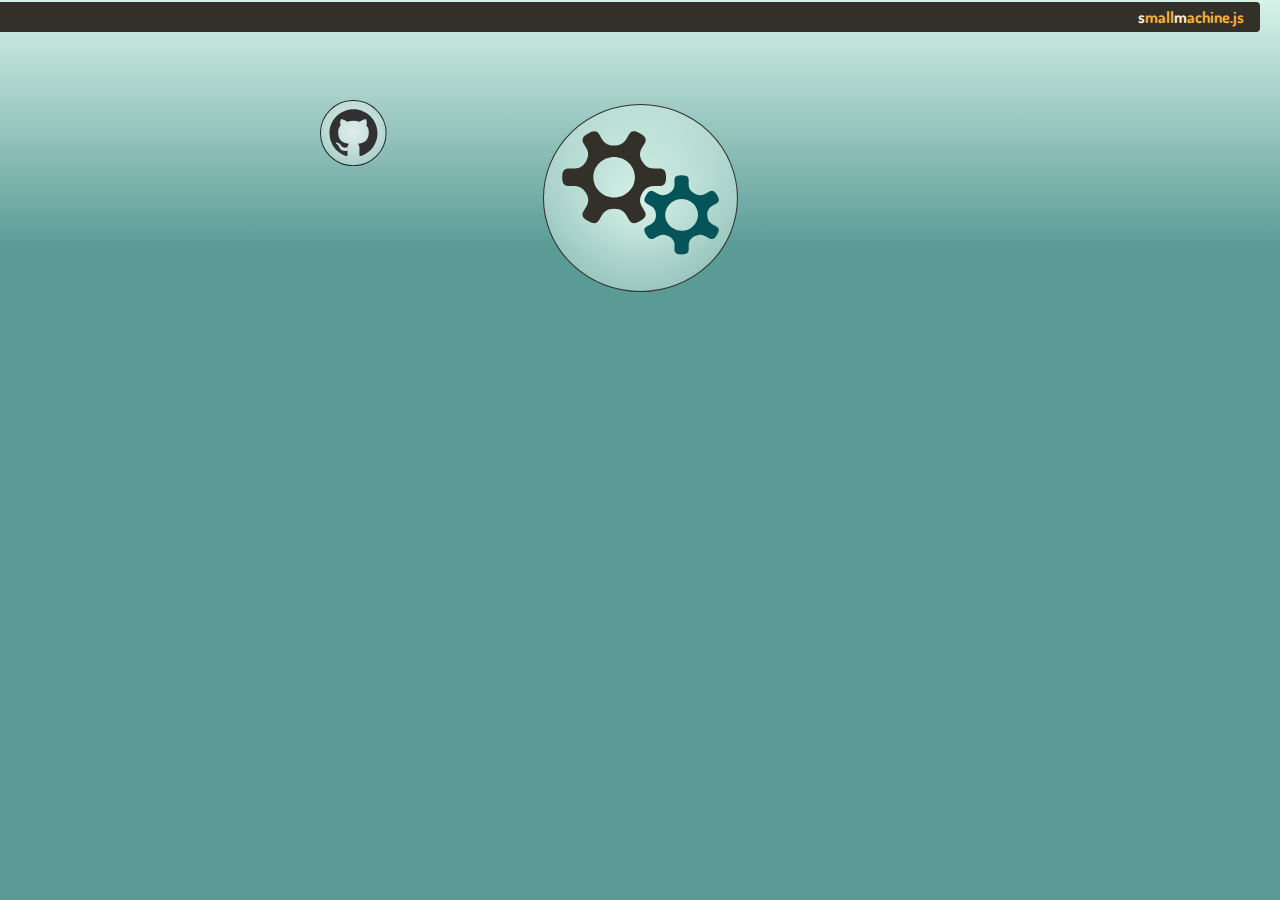
<file: index.html>
<!DOCTYPE html>
<html>
	<head>
		<title>smallmachine.js</title>
		<link href='http://fonts.googleapis.com/css?family=Dosis:400,600' rel='stylesheet' type='text/css' />
		<link type="text/css" rel="stylesheet" media="all" href="style/sm.css" />
		<!--[if gte IE 9]>
		<style type="text/css">
			.gradient { filter: none; }
		</style>
		<![endif]-->
	</head>
	<body>
		<div id="background">
		</div>
		<div id="gears">
			<svg xmlns:dc="http://purl.org/dc/elements/1.1/" xmlns:cc="http://creativecommons.org/ns#" xmlns:rdf="http://www.w3.org/1999/02/22-rdf-syntax-ns#" xmlns:svg="http://www.w3.org/2000/svg" xmlns="http://www.w3.org/2000/svg" xmlns:xlink="http://www.w3.org/1999/xlink" width="200" height="200" id="gearssvg" version="1.1">
				<defs id="defs4">
					<linearGradient id="linearGradient3805">
						<stop style="stop-color:#D7F2E8;stop-opacity:1;" offset="0" id="stop3807" />
						<stop style="stop-color:#D7F2E8;stop-opacity:0.5;" offset="1" id="stop3809" />
					</linearGradient>
					<radialGradient xlink:href="#linearGradient3805" id="radialGradient3811" cx="102.95168" cy="98.536781" fx="102.95168" fy="98.536781" r="93.524773" gradientTransform="matrix(1,0,0,0.97877991,0,2.0909591)" gradientUnits="userSpaceOnUse" />
				</defs>
				<g id="layer2">
					<path style="fill:url(#radialGradient3811);fill-opacity:1;fill-rule:nonzero;stroke:#33302a;stroke-opacity:1" id="path3803" d="M 196.47646,98.536781 A 93.524773,91.540169 0 1 1 9.4269104,98.536781 93.524773,91.540169 0 1 1 196.47646,98.536781 z" transform="matrix(1.0371353,0,0,1.0216802,-6.3039028,-2.6324514)" />
				</g>
				<g id="layer1" transform="translate(-50,-647.79508)">
					<path style="fill:#33302a;fill-opacity:1;fill-rule:nonzero;stroke:none" d="M 103.99664,679.06026 C 102.50808,679.17251 100.62561,679.80771 98.188488,681.17903 82.59094,689.95552 105.05218,693.99612 96.046948,709.19742 87.041695,724.39874 72.230278,707.45619 72.230278,725.00916 72.230278,742.56213 87.041695,725.61958 96.046948,740.8209 105.05218,756.02222 82.59094,760.0628 98.188488,768.8393 113.78605,777.61578 106.13619,756.63264 124.14671,756.63264 142.15721,756.63264 134.50737,777.61578 150.10492,768.8393 165.70248,760.0628 143.24122,756.02222 152.24648,740.8209 161.25174,725.61958 176.06314,742.56213 176.06314,725.00916 176.06314,707.45619 161.25174,724.39874 152.24648,709.19742 143.24122,693.99612 165.70248,689.95551 150.10492,681.17903 134.50737,672.40254 142.15721,693.3857 124.14671,693.3857 108.95034,693.3857 112.03486,678.45408 103.99664,679.06026 z M 124.14671,704.77014 C 135.61577,704.77014 144.91328,713.83146 144.91328,725.00916 144.91328,736.18686 135.61577,745.24819 124.14671,745.24819 112.67765,745.24819 103.38013,736.18686 103.38013,725.00916 103.38013,713.83146 112.67765,704.77014 124.14671,704.77014 z" id="path2987" />
					<path id="path2992" d="M 159.24042,739.286 C 158.26776,739.92915 157.23756,741.07647 156.12626,742.93357 149.01396,754.81901 166.01427,748.99717 166.01427,762.72127 166.01426,776.44539 149.01857,770.61648 156.13086,782.50191 163.24315,794.38733 166.50893,777.27205 178.82779,784.1341 191.14665,790.99616 177.42077,802.28992 191.64536,802.28993 205.86997,802.28993 192.13544,790.99648 204.4543,784.13442 216.77315,777.27235 220.04298,794.39505 227.15528,782.50961 234.26756,770.62417 217.26726,776.44601 217.26726,762.72191 217.26726,748.99779 234.26297,754.82669 227.15067,742.94128 220.03836,731.05585 216.77259,748.17114 204.45372,741.30908 192.13487,734.44703 205.86075,723.15325 191.63616,723.15325 177.41156,723.15325 191.14609,734.44672 178.82724,741.30878 168.43318,747.09863 164.49282,735.81295 159.24042,739.286 z M 183.4401,749.01739 C 191.28473,744.64764 201.31563,747.24083 205.84472,754.80946 210.37381,762.37809 207.68606,772.05604 199.84143,776.4258 191.99679,780.79554 181.9659,778.20235 177.43681,770.63372 172.90769,763.06509 175.59546,753.38715 183.4401,749.01739 z" style="fill:#04545a;fill-opacity:1;fill-rule:nonzero;stroke:none" />
				</g>
			</svg>
		</div>
		<div id="title">
			<h1><span class="highlight">s</span>mall<span class="highlight">m</span>achine<span class="darken">.js</span></h1>
		</div>
		<div id="repo">
			<svg xmlns:dc="http://purl.org/dc/elements/1.1/" xmlns:cc="http://creativecommons.org/ns#" xmlns:rdf="http://www.w3.org/1999/02/22-rdf-syntax-ns#" xmlns:svg="http://www.w3.org/2000/svg" xmlns="http://www.w3.org/2000/svg" xmlns:xlink="http://www.w3.org/1999/xlink" id="svg2985" version="1.1" width="66.582031" height="66.241829" xml:space="preserve">
				<defs id="defs2989">
					<linearGradient inkscape:collect="always" id="linearGradient4228">
						<stop style="stop-color:#ffffff;stop-opacity:0.7;" offset="0" id="stop4230" />
						<stop style="stop-color:#ffffff;stop-opacity:0.3;" offset="1" id="stop4232" />
					</linearGradient>
					<clipPath clipPathUnits="userSpaceOnUse" id="clipPath2999">
						<path d="M 0,275.986 530.973,275.986 530.973,0 0,0 0,275.986 z" id="path3001" />
					</clipPath>
					<radialGradient xlink:href="#linearGradient4228" id="radialGradient4234" cx="23.047016" cy="-1.5896053" fx="23.047016" fy="-1.5896053" r="35.271282" gradientTransform="matrix(1,0,0,0.9316981,0,-0.10857307)" gradientUnits="userSpaceOnUse" />
				</defs>
				<g id="g2993" transform="matrix(1.25,0,0,-1.25,-90.745346,340.67476)">
					<path style="fill:url(#radialGradient4234);fill-opacity:1;fill-rule:nonzero;stroke:#000000;stroke-opacity:0.8" id="path3456" d="M 57.818298,-1.5896053 C 57.818298,16.283537 42.250665,30.772581 23.047016,30.772581 3.8433673,30.772581 -11.724266,16.283537 -11.724266,-1.5896053 -11.724266,-19.462747 3.8433673,-33.951792 23.047016,-33.951792 42.250665,-33.951792 57.818298,-19.462747 57.818298,-1.5896053 z" transform="matrix(0.75520604,0,0,-0.80636753,81.823951,244.77053)" />
					<path id="path3005" style="fill:#323131;fill-opacity:1;fill-rule:evenodd;stroke:none" d="M 99.383566,265.14597 C 88.776107,265.14597 80.174698,256.54673 80.174698,245.93481 80.174698,237.44901 85.678305,230.24974 93.312751,227.70898 94.273841,227.53266 94.624,228.12668 94.624,228.63586 94.624,229.09143 94.607575,230.29907 94.59805,231.90182 89.254871,230.74103 88.127613,234.4772 88.127613,234.4772 87.253679,236.69628 85.994347,237.2861 85.994347,237.2861 84.250148,238.47805 86.126418,238.45575 86.126418,238.45575 88.054487,238.31804 89.068545,236.47492 89.068545,236.47492 90.782019,233.53978 93.563954,234.3886 94.65946,234.87902 94.8339,236.11975 95.329297,236.96758 95.878806,237.4476 91.613377,237.93224 87.128725,239.58067 87.128725,246.94173 87.128725,249.03746 87.877511,250.75206 89.106355,252.09601 88.908178,252.58132 88.249061,254.53491 89.293782,257.17875 89.293782,257.17875 90.906996,257.6959 94.576889,255.2096 96.108763,255.63644 97.752645,255.84848 99.385792,255.85709 101.01668,255.84848 102.66052,255.63644 104.19487,255.2096 107.86237,257.6959 109.4718,257.17875 109.4718,257.17875 110.52037,254.53491 109.86098,252.58132 109.66288,252.09601 110.89421,250.75206 111.63809,249.03746 111.63809,246.94173 111.63809,239.56157 107.14638,237.938 102.86693,237.46276 103.55704,236.86875 104.17133,235.69647 104.17133,233.90438 104.17133,231.33654 104.14784,229.26518 104.14784,228.63586 104.14784,228.1219 104.4932,227.52311 105.46861,227.71055 113.09488,230.25627 118.5947,237.45238 118.5947,245.93481 118.5947,256.54673 109.99333,265.14597 99.383566,265.14597" />
				</g>
			</svg>
		</div>
		<script type="text/javascript" src="script/jquery-1.10.2.min.js"></script>
		<script type="text/javascript" src="script/raphael-min.js"></script>
		<script type="text/javascript" src="script/sm.js"></script>
	</body>
</html>
</file>
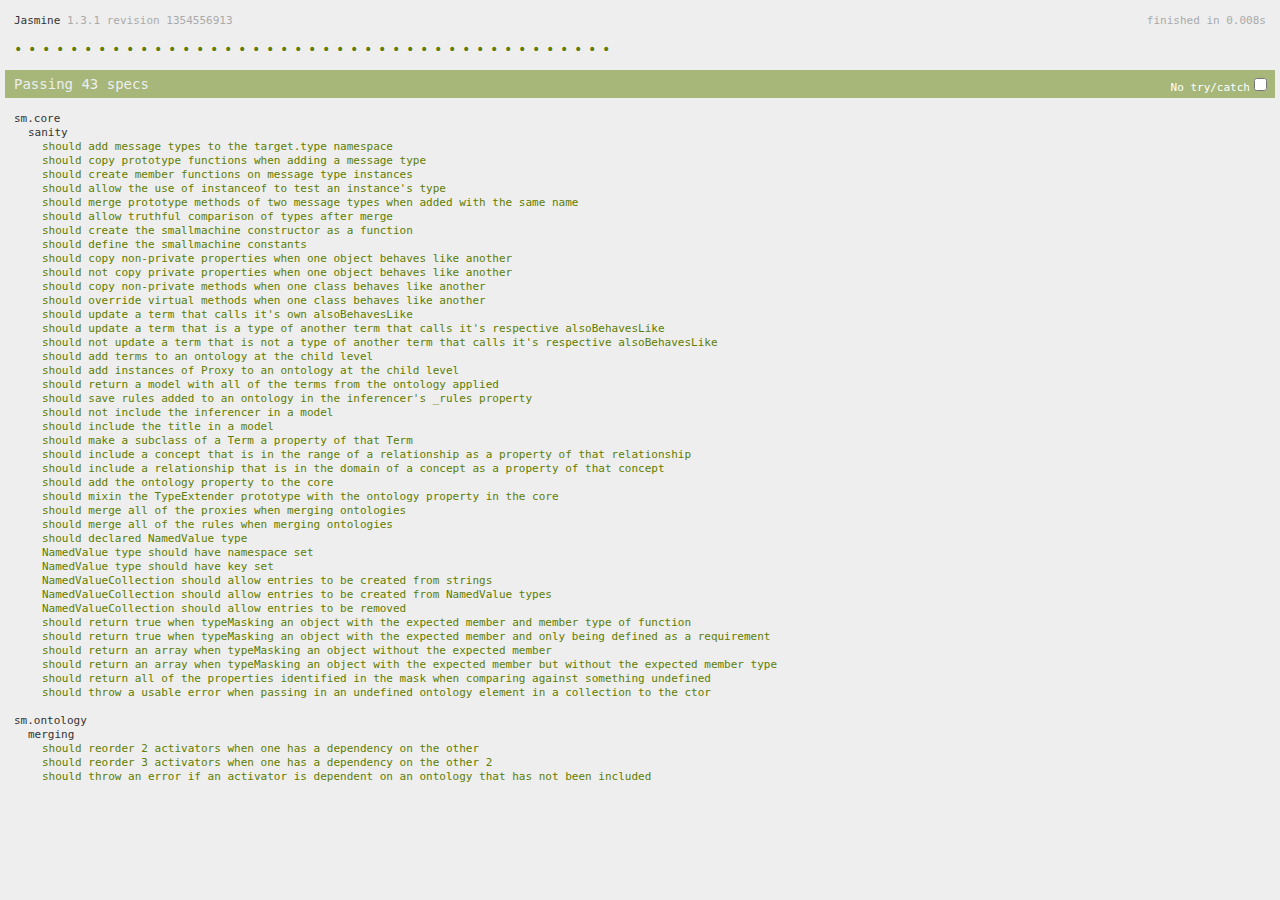
<file: test/index.html>
<!DOCTYPE HTML PUBLIC "-//W3C//DTD HTML 4.01 Transitional//EN"
	"http://www.w3.org/TR/html4/loose.dtd">
<html>
<head>
	<title>Jasmine Spec Runner</title>

	<link rel="stylesheet" type="text/css" href="../lib/jasmine.css">
	<script type="text/javascript" src="../lib/jasmine.js"></script>
	<script type="text/javascript" src="../lib/jasmine-html.js"></script>
	<script type="text/javascript" src="../lib/jquery-1.10.2.min.js"></script>

	<!-- include source files here... -->
	<script type="text/javascript" src="../src/sm.core.js"></script>
	<script type="text/javascript" src="../src/sm.properties.js"></script>

	<!-- include spec files here... -->
	<script type="text/javascript" src="sm.core.spec.js"></script>
	<script type="text/javascript" src="sm.ontology.spec.js"></script>

	<script type="text/javascript">
		(function() {
			var jasmineEnv = jasmine.getEnv();
			jasmineEnv.updateInterval = 1000;

			var htmlReporter = new jasmine.HtmlReporter();

			jasmineEnv.addReporter(htmlReporter);

			jasmineEnv.specFilter = function(spec) {
				return htmlReporter.specFilter(spec);
			};

			var currentWindowOnload = window.onload;

			window.onload = function() {
				if (currentWindowOnload) {
					currentWindowOnload();
				}
				execJasmine();
			};

			function execJasmine() {
				jasmineEnv.execute();
			}

		})();
	</script>
</head>
<body>
</body>
</html>
</file>
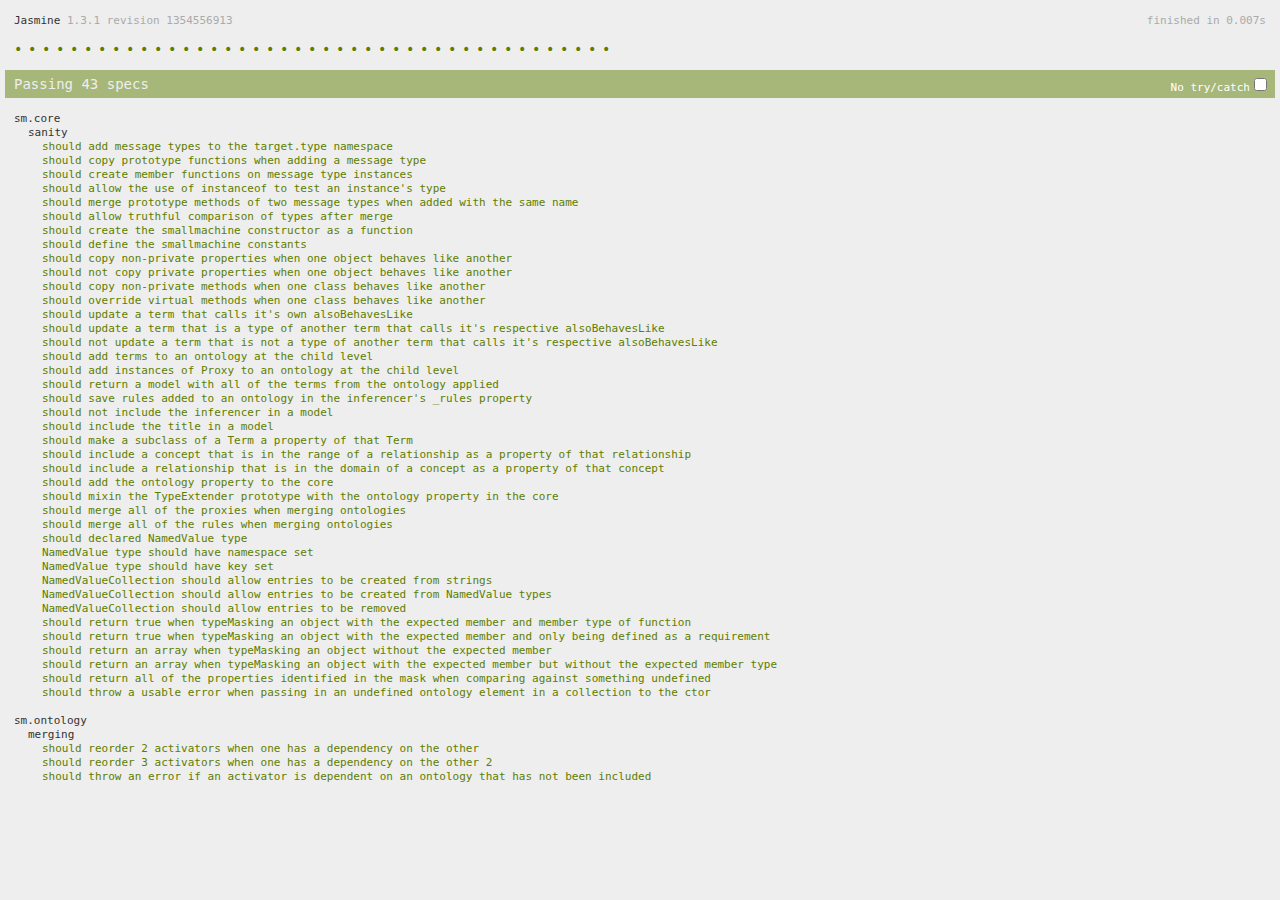
<file: test/index.min.html>
<!DOCTYPE HTML PUBLIC "-//W3C//DTD HTML 4.01 Transitional//EN"
	"http://www.w3.org/TR/html4/loose.dtd">
<html>
<head>
	<title>Jasmine Spec Runner</title>

	<link rel="stylesheet" type="text/css" href="../lib/jasmine.css">
	<script type="text/javascript" src="../lib/jasmine.js"></script>
	<script type="text/javascript" src="../lib/jasmine-html.js"></script>
	<script type="text/javascript" src="../lib/jquery-1.10.2.min.js"></script>

	<!-- include source files here... -->
	<script type="text/javascript" src="../sm.library.min.js"></script>

	<!-- include spec files here... -->
	<script type="text/javascript" src="sm.core.spec.js"></script>
	<script type="text/javascript" src="sm.ontology.spec.js"></script>

	<script type="text/javascript">
		(function() {
			var jasmineEnv = jasmine.getEnv();
			jasmineEnv.updateInterval = 1000;

			var htmlReporter = new jasmine.HtmlReporter();

			jasmineEnv.addReporter(htmlReporter);

			jasmineEnv.specFilter = function(spec) {
				return htmlReporter.specFilter(spec);
			};

			var currentWindowOnload = window.onload;

			window.onload = function() {
				if (currentWindowOnload) {
					currentWindowOnload();
				}
				execJasmine();
			};

			function execJasmine() {
				jasmineEnv.execute();
			}

		})();
	</script>
</head>
<body>
</body>
</html>
</file>
<file: style/sm.css>
body {
	margin:0;
	padding:0;
	background: rgba(90,155,150,1);
	color:#33302A;
	font-family: 'Dosis', sans-serif;
}

a {
	text-decoration:none;
}

div#title {
	position:fixed;
	top:0px;
	left:0px;
	width:100%;
	text-align:right;
}

div#title h1 {
	display:block;
	background-color:#33302A;
	color:#f3af39;
	font-size:1.0em;
	padding:0.3em 1em;
	margin:2px 20px 0px 0px;
	-webkit-border-top-right-radius: 4px;
	-webkit-border-bottom-right-radius: 4px;
	-moz-border-radius-topright: 4px;
	-moz-border-radius-bottomright: 4px;
	border-top-right-radius: 4px;
	border-bottom-right-radius: 4px;
}

div#title h1 span.highlight {
	color:#ffeccc;
}

div#background {
	margin:0;
	padding:0;
	height:250px;
	background: rgb(215,242,232); /* Old browsers */
	/* IE9 SVG, needs conditional override of 'filter' to 'none' */
	background: url([data-uri]);
	background: -moz-linear-gradient(top,  rgba(215,242,232,1) 0%, rgba(90,155,150,1) 100%); /* FF3.6+ */
	background: -webkit-gradient(linear, left top, left bottom, color-stop(0%,rgba(215,242,232,1)), color-stop(100%,rgba(90,155,150,1))); /* Chrome,Safari4+ */
	background: -webkit-linear-gradient(top,  rgba(215,242,232,1) 0%,rgba(90,155,150,1) 100%); /* Chrome10+,Safari5.1+ */
	background: -o-linear-gradient(top,  rgba(215,242,232,1) 0%,rgba(90,155,150,1) 100%); /* Opera 11.10+ */
	background: -ms-linear-gradient(top,  rgba(215,242,232,1) 0%,rgba(90,155,150,1) 100%); /* IE10+ */
	background: linear-gradient(to bottom,  rgba(215,242,232,1) 0%,rgba(90,155,150,1) 100%); /* W3C */
	filter: progid:DXImageTransform.Microsoft.gradient( startColorstr='#d7f2e8', endColorstr='#5a9b96',GradientType=0 ); /* IE6-8 */
}

div#gears {
	position:relative;
	top:-150px;
	width:200px;
	height:200px;
	margin: auto;
}

div#repo {
	position:absolute;
	cursor:pointer;
}
</file>
<file: lib/jasmine.css>
body { background-color: #eeeeee; padding: 0; margin: 5px; overflow-y: scroll; }

#HTMLReporter { font-size: 11px; font-family: Monaco, "Lucida Console", monospace; line-height: 14px; color: #333333; }
#HTMLReporter a { text-decoration: none; }
#HTMLReporter a:hover { text-decoration: underline; }
#HTMLReporter p, #HTMLReporter h1, #HTMLReporter h2, #HTMLReporter h3, #HTMLReporter h4, #HTMLReporter h5, #HTMLReporter h6 { margin: 0; line-height: 14px; }
#HTMLReporter .banner, #HTMLReporter .symbolSummary, #HTMLReporter .summary, #HTMLReporter .resultMessage, #HTMLReporter .specDetail .description, #HTMLReporter .alert .bar, #HTMLReporter .stackTrace { padding-left: 9px; padding-right: 9px; }
#HTMLReporter #jasmine_content { position: fixed; right: 100%; }
#HTMLReporter .version { color: #aaaaaa; }
#HTMLReporter .banner { margin-top: 14px; }
#HTMLReporter .duration { color: #aaaaaa; float: right; }
#HTMLReporter .symbolSummary { overflow: hidden; *zoom: 1; margin: 14px 0; }
#HTMLReporter .symbolSummary li { display: block; float: left; height: 7px; width: 14px; margin-bottom: 7px; font-size: 16px; }
#HTMLReporter .symbolSummary li.passed { font-size: 14px; }
#HTMLReporter .symbolSummary li.passed:before { color: #5e7d00; content: "\02022"; }
#HTMLReporter .symbolSummary li.failed { line-height: 9px; }
#HTMLReporter .symbolSummary li.failed:before { color: #b03911; content: "x"; font-weight: bold; margin-left: -1px; }
#HTMLReporter .symbolSummary li.skipped { font-size: 14px; }
#HTMLReporter .symbolSummary li.skipped:before { color: #bababa; content: "\02022"; }
#HTMLReporter .symbolSummary li.pending { line-height: 11px; }
#HTMLReporter .symbolSummary li.pending:before { color: #aaaaaa; content: "-"; }
#HTMLReporter .exceptions { color: #fff; float: right; margin-top: 5px; margin-right: 5px; }
#HTMLReporter .bar { line-height: 28px; font-size: 14px; display: block; color: #eee; }
#HTMLReporter .runningAlert { background-color: #666666; }
#HTMLReporter .skippedAlert { background-color: #aaaaaa; }
#HTMLReporter .skippedAlert:first-child { background-color: #333333; }
#HTMLReporter .skippedAlert:hover { text-decoration: none; color: white; text-decoration: underline; }
#HTMLReporter .passingAlert { background-color: #a6b779; }
#HTMLReporter .passingAlert:first-child { background-color: #5e7d00; }
#HTMLReporter .failingAlert { background-color: #cf867e; }
#HTMLReporter .failingAlert:first-child { background-color: #b03911; }
#HTMLReporter .results { margin-top: 14px; }
#HTMLReporter #details { display: none; }
#HTMLReporter .resultsMenu, #HTMLReporter .resultsMenu a { background-color: #fff; color: #333333; }
#HTMLReporter.showDetails .summaryMenuItem { font-weight: normal; text-decoration: inherit; }
#HTMLReporter.showDetails .summaryMenuItem:hover { text-decoration: underline; }
#HTMLReporter.showDetails .detailsMenuItem { font-weight: bold; text-decoration: underline; }
#HTMLReporter.showDetails .summary { display: none; }
#HTMLReporter.showDetails #details { display: block; }
#HTMLReporter .summaryMenuItem { font-weight: bold; text-decoration: underline; }
#HTMLReporter .summary { margin-top: 14px; }
#HTMLReporter .summary .suite .suite, #HTMLReporter .summary .specSummary { margin-left: 14px; }
#HTMLReporter .summary .specSummary.passed a { color: #5e7d00; }
#HTMLReporter .summary .specSummary.failed a { color: #b03911; }
#HTMLReporter .description + .suite { margin-top: 0; }
#HTMLReporter .suite { margin-top: 14px; }
#HTMLReporter .suite a { color: #333333; }
#HTMLReporter #details .specDetail { margin-bottom: 28px; }
#HTMLReporter #details .specDetail .description { display: block; color: white; background-color: #b03911; }
#HTMLReporter .resultMessage { padding-top: 14px; color: #333333; }
#HTMLReporter .resultMessage span.result { display: block; }
#HTMLReporter .stackTrace { margin: 5px 0 0 0; max-height: 224px; overflow: auto; line-height: 18px; color: #666666; border: 1px solid #ddd; background: white; white-space: pre; }

#TrivialReporter { padding: 8px 13px; position: absolute; top: 0; bottom: 0; left: 0; right: 0; overflow-y: scroll; background-color: white; font-family: "Helvetica Neue Light", "Lucida Grande", "Calibri", "Arial", sans-serif; /*.resultMessage {*/ /*white-space: pre;*/ /*}*/ }
#TrivialReporter a:visited, #TrivialReporter a { color: #303; }
#TrivialReporter a:hover, #TrivialReporter a:active { color: blue; }
#TrivialReporter .run_spec { float: right; padding-right: 5px; font-size: .8em; text-decoration: none; }
#TrivialReporter .banner { color: #303; background-color: #fef; padding: 5px; }
#TrivialReporter .logo { float: left; font-size: 1.1em; padding-left: 5px; }
#TrivialReporter .logo .version { font-size: .6em; padding-left: 1em; }
#TrivialReporter .runner.running { background-color: yellow; }
#TrivialReporter .options { text-align: right; font-size: .8em; }
#TrivialReporter .suite { border: 1px outset gray; margin: 5px 0; padding-left: 1em; }
#TrivialReporter .suite .suite { margin: 5px; }
#TrivialReporter .suite.passed { background-color: #dfd; }
#TrivialReporter .suite.failed { background-color: #fdd; }
#TrivialReporter .spec { margin: 5px; padding-left: 1em; clear: both; }
#TrivialReporter .spec.failed, #TrivialReporter .spec.passed, #TrivialReporter .spec.skipped { padding-bottom: 5px; border: 1px solid gray; }
#TrivialReporter .spec.failed { background-color: #fbb; border-color: red; }
#TrivialReporter .spec.passed { background-color: #bfb; border-color: green; }
#TrivialReporter .spec.skipped { background-color: #bbb; }
#TrivialReporter .messages { border-left: 1px dashed gray; padding-left: 1em; padding-right: 1em; }
#TrivialReporter .passed { background-color: #cfc; display: none; }
#TrivialReporter .failed { background-color: #fbb; }
#TrivialReporter .skipped { color: #777; background-color: #eee; display: none; }
#TrivialReporter .resultMessage span.result { display: block; line-height: 2em; color: black; }
#TrivialReporter .resultMessage .mismatch { color: black; }
#TrivialReporter .stackTrace { white-space: pre; font-size: .8em; margin-left: 10px; max-height: 5em; overflow: auto; border: 1px inset red; padding: 1em; background: #eef; }
#TrivialReporter .finished-at { padding-left: 1em; font-size: .6em; }
#TrivialReporter.show-passed .passed, #TrivialReporter.show-skipped .skipped { display: block; }
#TrivialReporter #jasmine_content { position: fixed; right: 100%; }
#TrivialReporter .runner { border: 1px solid gray; display: block; margin: 5px 0; padding: 2px 0 2px 10px; }
</file>
